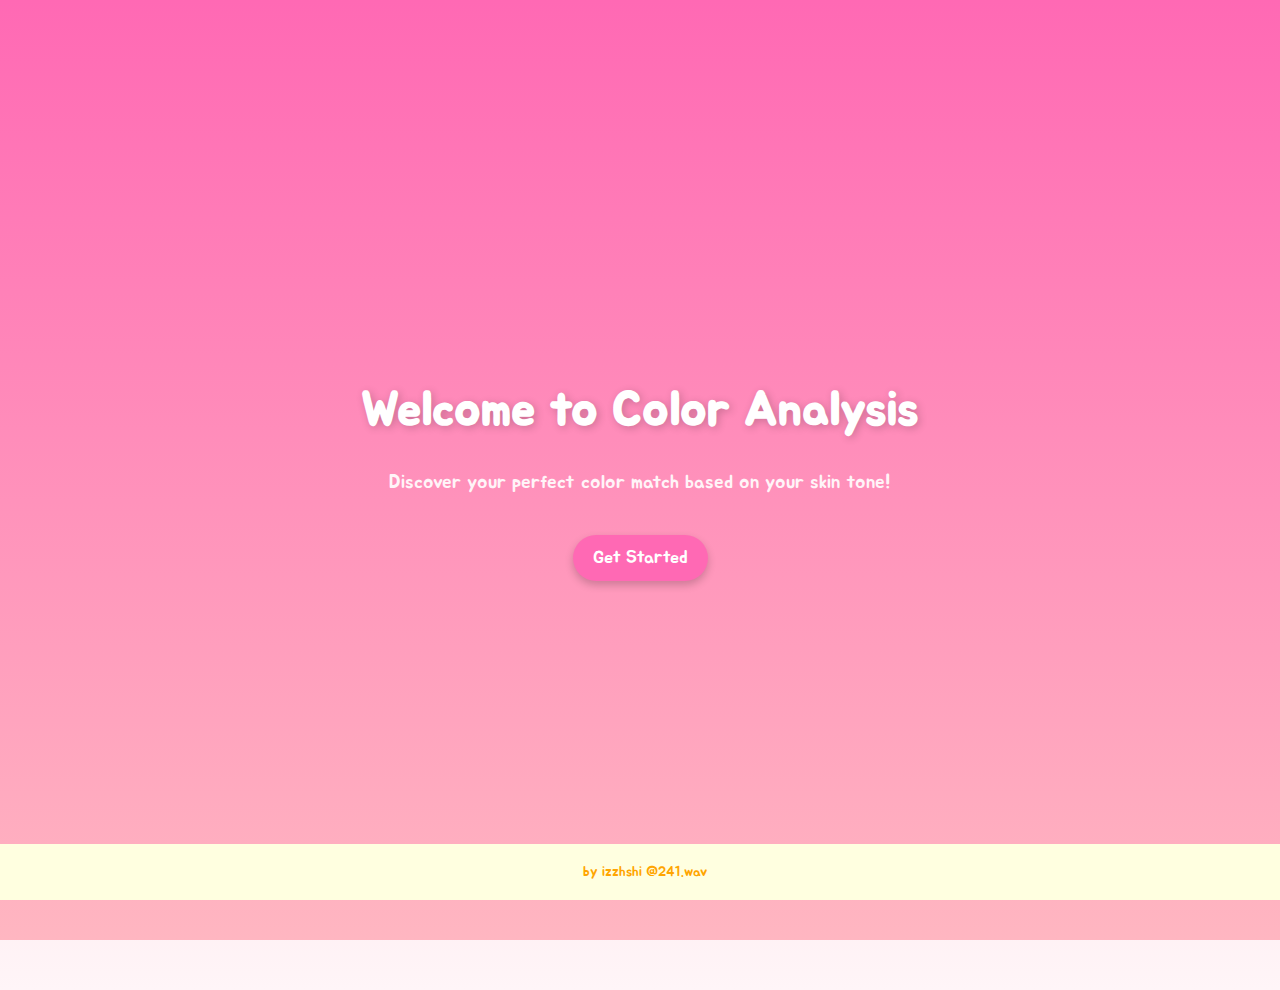
<file: index.html>
<!DOCTYPE html>
<html lang="en">
<head>
    <link rel="preconnect" href="https://fonts.googleapis.com">
    <link rel="preconnect" href="https://fonts.gstatic.com" crossorigin>
    <link href="https://fonts.googleapis.com/css2?family=Jua&family=Satisfy&display=swap" rel="stylesheet">
    <meta charset="UTF-8">
    <meta name="viewport" content="width=device-width, initial-scale=1.0">
    <title>Color Analysis</title>
    <link rel="stylesheet" href="style.css">
</head>
<body>
    <!-- Welcome Page -->
    <div class="welcome-container">
        <h1>Welcome to Color Analysis</h1>
        <p>Discover your perfect color match based on your skin tone!</p>
        <a href="main.html"><button id="start-btn">Get Started</button></a>
    </div>
</body>
<footer>
    <p>by izzhshi @241.wav</p>
</footer>
</html>
</file>
<file: style.css>
body {
    font-family: "Jua";
    margin: 0;
    padding-bottom: 50px;
    text-align: center;
    background: linear-gradient(to bottom, #ffb6c1, #fff5f8);
    color: #333;
}

.jua-regular {
    font-family: "Jua", sans-serif;
    font-weight: 400;
    font-style: normal;
}

.container {
    margin: 20px auto;
    max-width: 400px;
    padding: 20px;
    background: white;
    border-radius: 10px;
    box-shadow: 0px 4px 10px rgba(0, 0, 0, 0.1);
}

.container2 {
    margin: 20px auto;
    max-width: 400px;
    text-align: justify;
    background: white;
    padding: 15px;
    border-radius: 10px;
    box-shadow: 0px 4px 10px rgba(0, 0, 0, 0.1);
}

video {
    width: 100%;
    border-radius: 10px;
    transform: scaleX(-1);
    border: 3px solid #ff69b4;
}

button {
    margin: 10px;
    padding: 12px 20px;
    background: #ff69b4;
    color: white;
    border: none;
    font-family: "Jua";
    cursor: pointer;
    border-radius: 30px;
    font-size: 1.1rem;
    transition: 0.3s ease-in-out;
    box-shadow: 0px 4px 8px rgba(0, 0, 0, 0.2);
}

button:hover {
    background: #ff1493;
    transform: scale(1.05);
}

.hidden {
    display: none;
}

#loading-spinner {
    margin-top: 10px;
    font-size: 18px;
    font-family: "Jua";
    color: #ff4500;
}

#color-palette {
    margin-top: 20px;
    display: flex;
    font-family: "Jua";
    justify-content: center;
    gap: 10px;
    flex-wrap: wrap;
}

.color-box {
    width: 50px;
    height: 50px;
    border-radius: 10px;
    box-shadow: 0px 4px 8px rgba(0, 0, 0, 0.2);
}

footer {
    background-color: #FFFFE0;
    color: orange;
    text-align: center;
    padding: 5px;
    position: fixed;
    bottom: 0;
    width: 100%;
    font-size: 14px;
}

/* Welcome Page - Fullscreen Layout */
.welcome-container {
    display: flex;
    flex-direction: column;
    justify-content: center;
    align-items: center;
    height: 100vh;
    text-align: center;
    background: linear-gradient(to bottom, #ff69b4, #ffb6c1);
    color: white;
    font-family: "Jua", sans-serif;
    padding: 20px;
}

/* Title */
.welcome-container h1 {
    font-size: 3rem;
    margin-bottom: 10px;
    text-shadow: 2px 2px 8px rgba(0, 0, 0, 0.2);
}

/* Subtitle */
.welcome-container p {
    font-size: 1.2rem;
    margin-bottom: 30px;
    opacity: 0.9;
}

/* Start Button */
.start-btn {
    padding: 12px 25px;
    font-size: 1.2rem;
    font-family: "Jua", sans-serif;
    color: white;
    background: #ff1493;
    border: none;
    border-radius: 30px;
    cursor: pointer;
    transition: 0.3s ease-in-out;
    box-shadow: 0px 4px 10px rgba(0, 0, 0, 0.2);
}

.start-btn:hover {
    background: #ff007f;
    transform: scale(1.05);
}

/* Responsive */
@media (max-width: 600px) {
    .welcome-container h1 {
        font-size: 2.5rem;
    }
    .welcome-container p {
        font-size: 1rem;
    }
    .start-btn {
        font-size: 1rem;
        padding: 10px 20px;
    }
}
</file>
